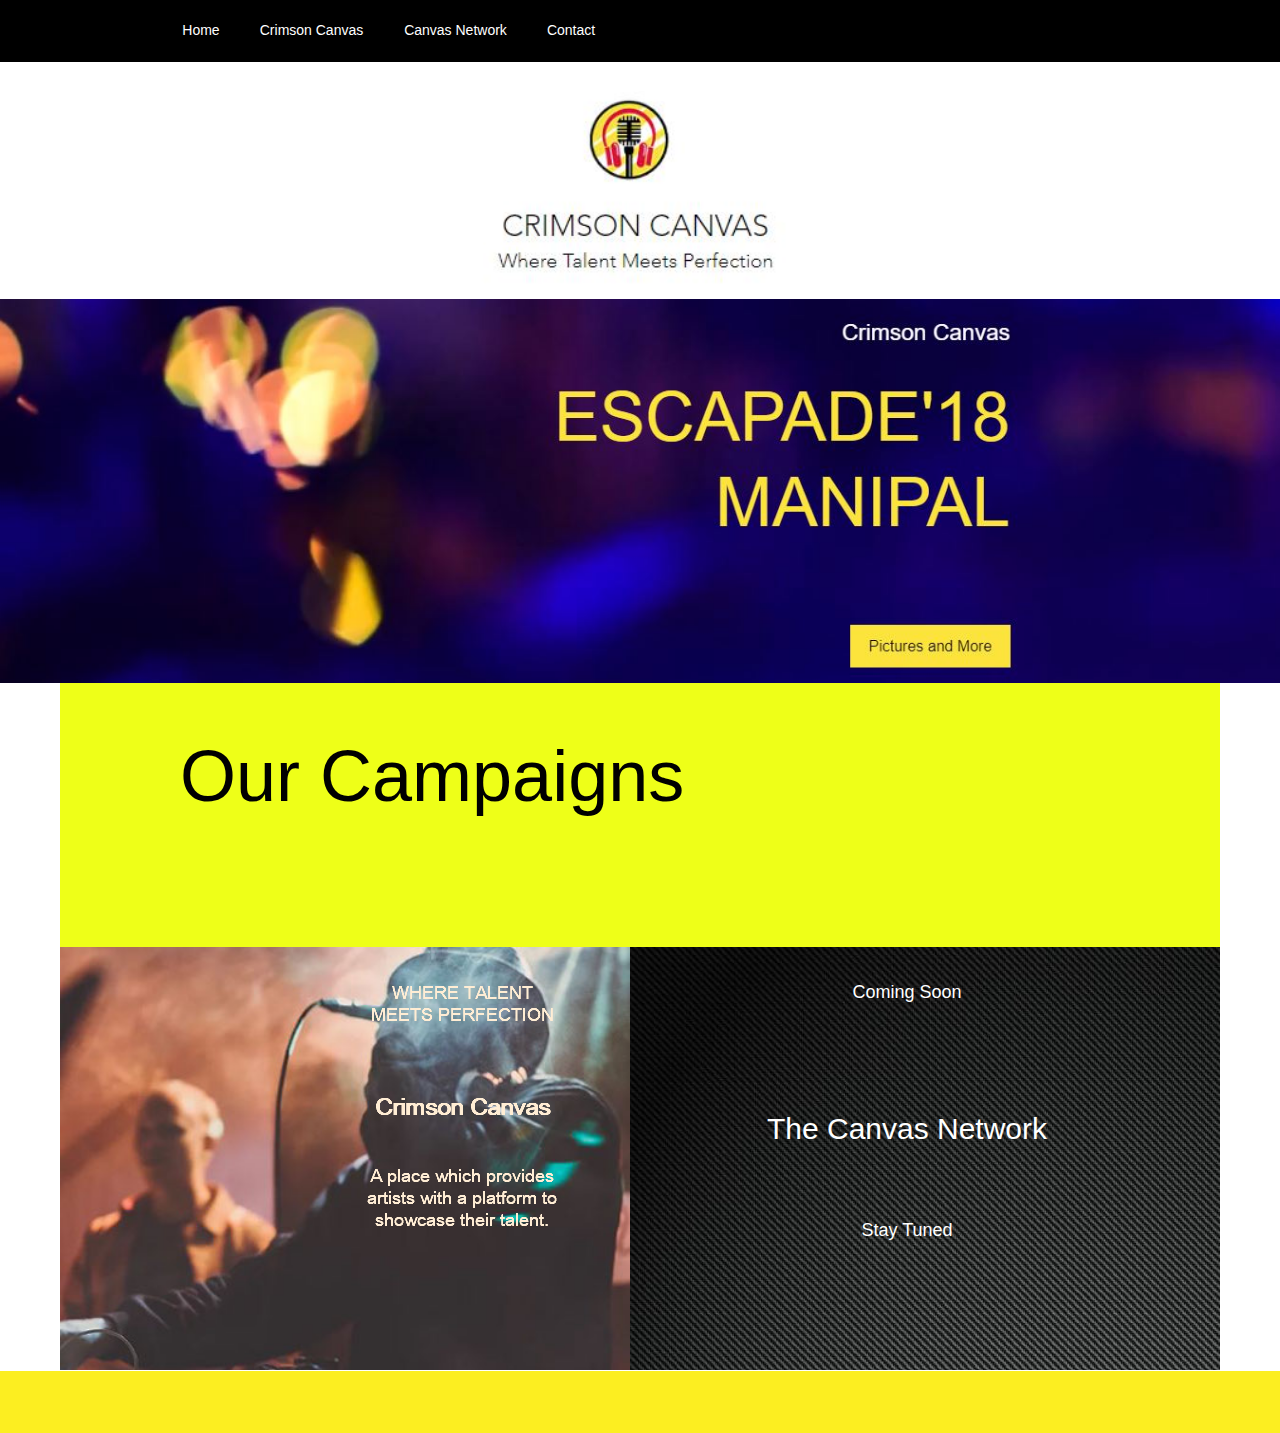
<file: index.html>
<!DOCTYPE html>
<html class="nojs html css_verticalspacer" lang="en-US">
 <head>

  <meta http-equiv="Content-type" content="text/html;charset=UTF-8"/>
  <meta name="generator" content="2018.1.0.386"/>
  <meta name="viewport" content="width=device-width, initial-scale=1.0"/>
  
  <script type="text/javascript">
   // Update the 'nojs'/'js' class on the html node
document.documentElement.className = document.documentElement.className.replace(/\bnojs\b/g, 'js');

// Check that all required assets are uploaded and up-to-date
if(typeof Muse == "undefined") window.Muse = {}; window.Muse.assets = {"required":["museutils.js", "museconfig.js", "jquery.musemenu.js", "jquery.watch.js", "jquery.musepolyfill.bgsize.js", "require.js", "jquery.museresponsive.js", "index.css"], "outOfDate":[]};
</script>
  
  <title>Home </title>
  <!-- CSS -->
  <link rel="stylesheet" type="text/css" href="css/site_global.css?crc=444006867"/>
  <link rel="stylesheet" type="text/css" href="css/master_a-master.css?crc=3854055853"/>
  <link rel="stylesheet" type="text/css" href="css/index.css?crc=3867845543" id="pagesheet"/>
  <!-- IE-only CSS -->
  <!--[if lt IE 9]>
  <link rel="stylesheet" type="text/css" href="css/nomq_preview_master_a-master.css?crc=3824530138"/>
  <link rel="stylesheet" type="text/css" href="css/nomq_index.css?crc=3946891645" id="nomq_pagesheet"/>
  <![endif]-->
  <!-- JS includes -->
  <!--[if lt IE 9]>
  <script src="scripts/html5shiv.js?crc=4241844378" type="text/javascript"></script>
  <![endif]-->
   </head>
 <body>

  <div class="breakpoint active" id="bp_infinity" data-min-width="961"><!-- responsive breakpoint node -->
   <div class="clearfix" id="page"><!-- group -->
    <div class="clearfix grpelem" id="pu3734"><!-- column -->
     <div class="browser_width colelem" id="u3734-bw">
      <div id="u3734"><!-- group -->
       <div class="clearfix" id="u3734_align_to_page">
        <nav class="MenuBar clearfix grpelem" id="menuu3738"><!-- horizontal box -->
         <div class="MenuItemContainer clearfix grpelem" id="u3739"><!-- vertical box -->
          <div class="MenuItem MenuItemWithSubMenu clearfix colelem" id="u3740"><!-- horizontal box -->
           <div class="MenuItemLabel NoWrap clearfix grpelem" id="u3742-4"><!-- content -->
            <p class="shared_content" data-content-guid="u3742-4_0_content">Home</p>
           </div>
          </div>
         </div>
         <div class="MenuItemContainer clearfix grpelem" id="u3746"><!-- vertical box -->
          <a class="nonblock nontext MenuItem MenuItemWithSubMenu clearfix colelem" id="u3749" href="crimson-canvas.html"><!-- horizontal box --><div class="MenuItemLabel NoWrap clearfix grpelem" id="u3752-4"><!-- content --><p class="shared_content" data-content-guid="u3752-4_0_content">Crimson Canvas</p></div></a>
         </div>
         <div class="MenuItemContainer clearfix grpelem" id="u3783"><!-- vertical box -->
          <a class="nonblock nontext MenuItem MenuItemWithSubMenu clearfix colelem" id="u3784" href="canvas-network.html"><!-- horizontal box --><div class="MenuItemLabel NoWrap clearfix grpelem" id="u3787-4"><!-- content --><p class="shared_content" data-content-guid="u3787-4_0_content">Canvas Network</p></div></a>
         </div>
         <div class="MenuItemContainer clearfix grpelem" id="u3804"><!-- vertical box -->
          <a class="nonblock nontext MenuItem MenuItemWithSubMenu clearfix colelem" id="u3805" href="contact.html"><!-- horizontal box --><div class="MenuItemLabel NoWrap clearfix grpelem" id="u3806-4"><!-- content --><p class="shared_content" data-content-guid="u3806-4_0_content">Contact</p></div></a>
         </div>
        </nav>
       </div>
      </div>
     </div>
     <div class="museBGSize colelem shared_content" id="u3204" data-content-guid="u3204_content"><!-- simple frame --></div>
     <div class="browser_width colelem shared_content" id="u3206-bw" data-content-guid="u3206-bw_content">
      <div class="museBGSize" id="u3206"><!-- simple frame --></div>
     </div>
     <div class="clearfix colelem" id="u3211"><!-- group -->
      <div class="clearfix grpelem shared_content" id="u3212-6" data-content-guid="u3212-6_content"><!-- content -->
       <h1>&nbsp;</h1>
       <h1 id="u3212-3">Our Campaigns</h1>
       <p id="u3212-4">&nbsp;</p>
      </div>
     </div>
     <div class="clearfix colelem" id="pu3208"><!-- group -->
      <div class="museBGSize clearfix grpelem" id="u3208"><!-- group -->
       <img class="grpelem temp_no_img_src" id="u3207-13" alt="WHERE TALENT MEETS PERFECTION Crimson Canvas A place which provides artists with a platform to showcase their talent." width="200" height="312" data-orig-src="images/u3207-13.png?crc=4122962789" src="images/blank.gif?crc=4208392903"/><!-- rasterized frame -->
      </div>
      <div class="clearfix grpelem shared_content" id="u3209" data-content-guid="u3209_content"><!-- group -->
       <div class="clearfix grpelem" id="u3210-13"><!-- content -->
        <p id="u3210-2">Coming Soon</p>
        <p id="u3210-3">&nbsp;</p>
        <p id="u3210-4">&nbsp;</p>
        <h1 id="u3210-5">&nbsp;</h1>
        <h1 id="u3210-7">The Canvas Network</h1>
        <p id="u3210-8">&nbsp;</p>
        <p id="u3210-9">&nbsp;</p>
        <p id="u3210-11">Stay Tuned</p>
       </div>
      </div>
     </div>
    </div>
    <div class="verticalspacer" data-offset-top="1370" data-content-above-spacer="1370" data-content-below-spacer="61"></div>
    <div class="browser_width grpelem shared_content" id="u3203-bw" data-content-guid="u3203-bw_content">
     <div id="u3203"><!-- simple frame --></div>
    </div>
   </div>
  </div>
  <div class="breakpoint" id="bp_960" data-max-width="960"><!-- responsive breakpoint node -->
   <div class="clearfix borderbox temp_no_id" data-orig-id="page"><!-- group -->
    <div class="clearfix grpelem temp_no_id" data-orig-id="pu3734"><!-- column -->
     <div class="browser_width colelem temp_no_id" data-orig-id="u3734-bw">
      <div class="temp_no_id" data-orig-id="u3734"><!-- group -->
       <div class="clearfix temp_no_id" data-orig-id="u3734_align_to_page">
        <nav class="MenuBar clearfix grpelem temp_no_id" data-sizePolicy="fixed" data-pintopage="page_fluidx" data-orig-id="menuu3738"><!-- horizontal box -->
         <div class="MenuItemContainer clearfix grpelem temp_no_id" data-orig-id="u3739"><!-- vertical box -->
          <div class="MenuItem MenuItemWithSubMenu clearfix colelem temp_no_id" data-orig-id="u3740"><!-- horizontal box -->
           <div class="MenuItemLabel NoWrap clearfix grpelem temp_no_id" data-sizePolicy="fixed" data-pintopage="page_fixedLeft" data-orig-id="u3742-4"><!-- content -->
            <span class="placeholder" data-placeholder-for="u3742-4_0_content"><!-- placeholder node --></span>
           </div>
          </div>
         </div>
         <div class="MenuItemContainer clearfix grpelem temp_no_id" data-orig-id="u3746"><!-- vertical box -->
          <a class="nonblock nontext MenuItem MenuItemWithSubMenu clearfix colelem temp_no_id" href="crimson-canvas.html" data-orig-id="u3749"><!-- horizontal box --><div class="MenuItemLabel NoWrap clearfix grpelem temp_no_id" data-sizePolicy="fixed" data-pintopage="page_fixedLeft" data-orig-id="u3752-4"><!-- content --><span class="placeholder" data-placeholder-for="u3752-4_0_content"><!-- placeholder node --></span></div></a>
         </div>
         <div class="MenuItemContainer clearfix grpelem temp_no_id" data-orig-id="u3783"><!-- vertical box -->
          <a class="nonblock nontext MenuItem MenuItemWithSubMenu clearfix colelem temp_no_id" href="canvas-network.html" data-orig-id="u3784"><!-- horizontal box --><div class="MenuItemLabel NoWrap clearfix grpelem temp_no_id" data-sizePolicy="fixed" data-pintopage="page_fixedLeft" data-orig-id="u3787-4"><!-- content --><span class="placeholder" data-placeholder-for="u3787-4_0_content"><!-- placeholder node --></span></div></a>
         </div>
         <div class="MenuItemContainer clearfix grpelem temp_no_id" data-orig-id="u3804"><!-- vertical box -->
          <a class="nonblock nontext MenuItem MenuItemWithSubMenu clearfix colelem temp_no_id" href="contact.html" data-orig-id="u3805"><!-- horizontal box --><div class="MenuItemLabel NoWrap clearfix grpelem temp_no_id" data-sizePolicy="fixed" data-pintopage="page_fixedLeft" data-orig-id="u3806-4"><!-- content --><span class="placeholder" data-placeholder-for="u3806-4_0_content"><!-- placeholder node --></span></div></a>
         </div>
        </nav>
       </div>
      </div>
     </div>
     <div class="browser_width colelem" id="u3204-bw">
      <span class="museBGSize placeholder" data-placeholder-for="u3204_content"><!-- placeholder node --></span>
     </div>
     <div class="clearfix colelem" id="pu3211"><!-- group -->
      <div class="browser_width grpelem" id="u3211-bw">
       <div class="temp_no_id" data-orig-id="u3211"><!-- group -->
        <div class="clearfix" id="u3211_align_to_page">
         <span class="clearfix grpelem placeholder" data-placeholder-for="u3212-6_content"><!-- placeholder node --></span>
        </div>
       </div>
      </div>
      <span class="browser_width grpelem placeholder" data-placeholder-for="u3206-bw_content"><!-- placeholder node --></span>
     </div>
     <div class="clearfix colelem temp_no_id" data-orig-id="pu3208"><!-- group -->
      <div class="museBGSize clearfix grpelem temp_no_id" data-orig-id="u3208"><!-- group -->
       <img class="grpelem temp_no_id temp_no_img_src" alt="WHERE TALENT MEETS PERFECTION Crimson Canvas A place which provides artists with a platform to showcase their talent." data-orig-src="images/u3207-132.png?crc=4122962789" data-image-width="200" data-orig-id="u3207-13" src="images/blank.gif?crc=4208392903"/><!-- rasterized frame -->
      </div>
      <span class="clearfix grpelem placeholder" data-placeholder-for="u3209_content"><!-- placeholder node --></span>
     </div>
    </div>
    <div class="verticalspacer" data-offset-top="1355" data-content-above-spacer="1355" data-content-below-spacer="61" data-sizePolicy="fixed" data-pintopage="page_fixedLeft"></div>
    <span class="browser_width grpelem placeholder" data-placeholder-for="u3203-bw_content"><!-- placeholder node --></span>
   </div>
  </div>
  <!-- Other scripts -->
  <script type="text/javascript">
   // Decide whether to suppress missing file error or not based on preference setting
var suppressMissingFileError = false
</script>
  <script type="text/javascript">
   window.Muse.assets.check=function(c){if(!window.Muse.assets.checked){window.Muse.assets.checked=!0;var b={},d=function(a,b){if(window.getComputedStyle){var c=window.getComputedStyle(a,null);return c&&c.getPropertyValue(b)||c&&c[b]||""}if(document.documentElement.currentStyle)return(c=a.currentStyle)&&c[b]||a.style&&a.style[b]||"";return""},a=function(a){if(a.match(/^rgb/))return a=a.replace(/\s+/g,"").match(/([\d\,]+)/gi)[0].split(","),(parseInt(a[0])<<16)+(parseInt(a[1])<<8)+parseInt(a[2]);if(a.match(/^\#/))return parseInt(a.substr(1),
16);return 0},f=function(f){for(var g=document.getElementsByTagName("link"),j=0;j<g.length;j++)if("text/css"==g[j].type){var l=(g[j].href||"").match(/\/?css\/([\w\-]+\.css)\?crc=(\d+)/);if(!l||!l[1]||!l[2])break;b[l[1]]=l[2]}g=document.createElement("div");g.className="version";g.style.cssText="display:none; width:1px; height:1px;";document.getElementsByTagName("body")[0].appendChild(g);for(j=0;j<Muse.assets.required.length;){var l=Muse.assets.required[j],k=l.match(/([\w\-\.]+)\.(\w+)$/),i=k&&k[1]?
k[1]:null,k=k&&k[2]?k[2]:null;switch(k.toLowerCase()){case "css":i=i.replace(/\W/gi,"_").replace(/^([^a-z])/gi,"_$1");g.className+=" "+i;i=a(d(g,"color"));k=a(d(g,"backgroundColor"));i!=0||k!=0?(Muse.assets.required.splice(j,1),"undefined"!=typeof b[l]&&(i!=b[l]>>>24||k!=(b[l]&16777215))&&Muse.assets.outOfDate.push(l)):j++;g.className="version";break;case "js":j++;break;default:throw Error("Unsupported file type: "+k);}}c?c().jquery!="1.8.3"&&Muse.assets.outOfDate.push("jquery-1.8.3.min.js"):Muse.assets.required.push("jquery-1.8.3.min.js");
g.parentNode.removeChild(g);if(Muse.assets.outOfDate.length||Muse.assets.required.length)g="Some files on the server may be missing or incorrect. Clear browser cache and try again. If the problem persists please contact website author.",f&&Muse.assets.outOfDate.length&&(g+="\nOut of date: "+Muse.assets.outOfDate.join(",")),f&&Muse.assets.required.length&&(g+="\nMissing: "+Muse.assets.required.join(",")),suppressMissingFileError?(g+="\nUse SuppressMissingFileError key in AppPrefs.xml to show missing file error pop up.",console.log(g)):alert(g)};location&&location.search&&location.search.match&&location.search.match(/muse_debug/gi)?
setTimeout(function(){f(!0)},5E3):f()}};
var muse_init=function(){require.config({baseUrl:""});require(["jquery","museutils","whatinput","jquery.musemenu","jquery.watch","jquery.musepolyfill.bgsize","jquery.museresponsive"],function(c){var $ = c;$(document).ready(function(){try{
window.Muse.assets.check($);/* body */
Muse.Utils.transformMarkupToFixBrowserProblemsPreInit();/* body */
Muse.Utils.prepHyperlinks(true);/* body */
Muse.Utils.resizeHeight('.browser_width');/* resize height */
Muse.Utils.requestAnimationFrame(function() { $('body').addClass('initialized'); });/* mark body as initialized */
Muse.Utils.makeButtonsVisibleAfterSettingMinWidth();/* body */
Muse.Utils.initWidget('.MenuBar', ['#bp_infinity', '#bp_960'], function(elem) { return $(elem).museMenu(); });/* unifiedNavBar */
Muse.Utils.fullPage('#page');/* 100% height page */
$( '.breakpoint' ).registerBreakpoint();/* Register breakpoints */
Muse.Utils.transformMarkupToFixBrowserProblems();/* body */
}catch(b){if(b&&"function"==typeof b.notify?b.notify():Muse.Assert.fail("Error calling selector function: "+b),false)throw b;}})})};

</script>
  <!-- RequireJS script -->
  <script src="scripts/require.js?crc=7928878" type="text/javascript" async data-main="scripts/museconfig.js?crc=310584261" onload="if (requirejs) requirejs.onError = function(requireType, requireModule) { if (requireType && requireType.toString && requireType.toString().indexOf && 0 <= requireType.toString().indexOf('#scripterror')) window.Muse.assets.check(); }" onerror="window.Muse.assets.check();"></script>
   </body>
</html>
</file>
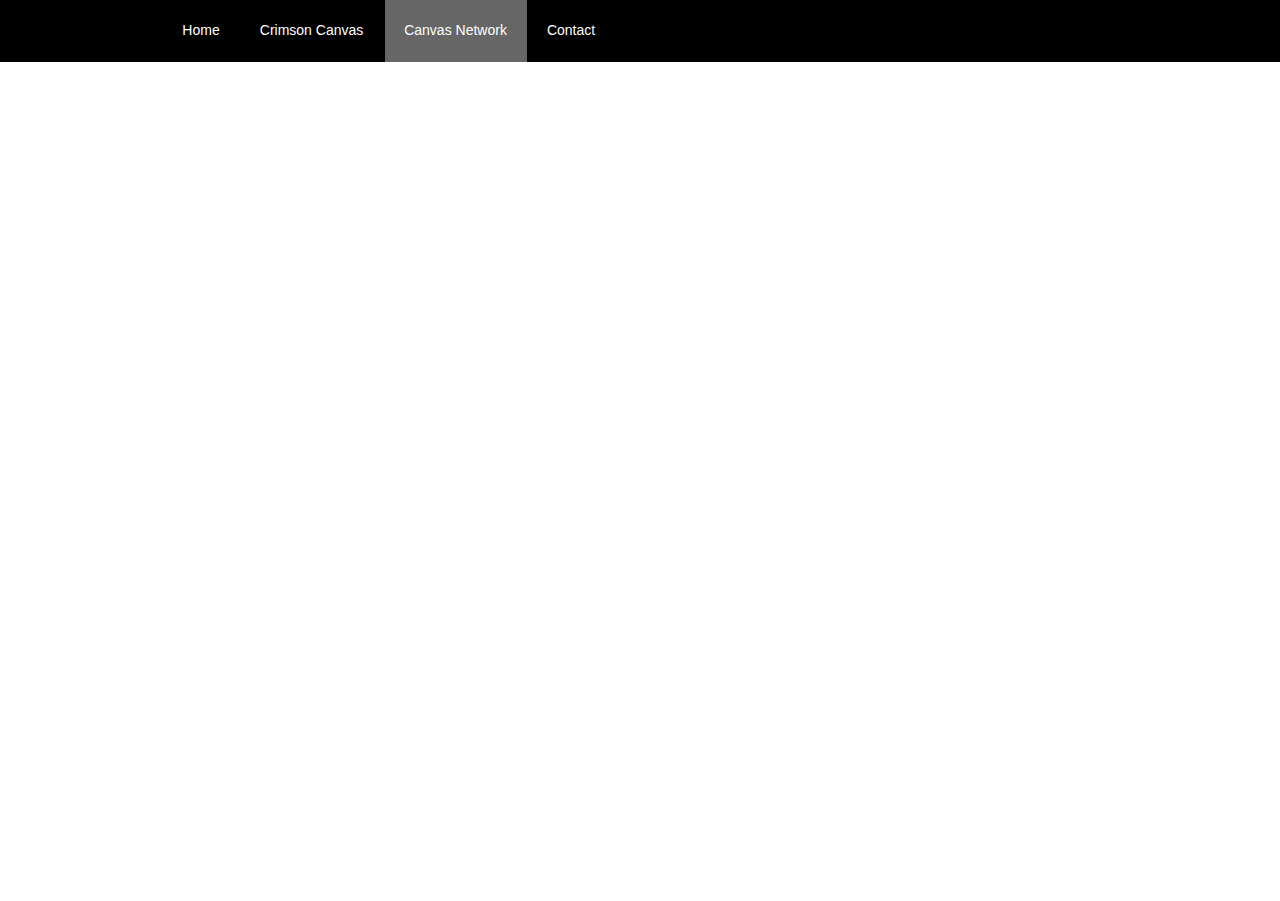
<file: canvas-network.html>
<!DOCTYPE html>
<html class="nojs html css_verticalspacer" lang="en-US">
 <head>

  <meta http-equiv="Content-type" content="text/html;charset=UTF-8"/>
  <meta name="generator" content="2018.1.0.386"/>
  <meta name="viewport" content="width=device-width, initial-scale=1.0"/>
  
  <script type="text/javascript">
   // Update the 'nojs'/'js' class on the html node
document.documentElement.className = document.documentElement.className.replace(/\bnojs\b/g, 'js');

// Check that all required assets are uploaded and up-to-date
if(typeof Muse == "undefined") window.Muse = {}; window.Muse.assets = {"required":["museutils.js", "museconfig.js", "jquery.musemenu.js", "jquery.watch.js", "require.js", "canvas-network.css"], "outOfDate":[]};
</script>
  
  <title>Canvas Network </title>
  <!-- CSS -->
  <link rel="stylesheet" type="text/css" href="css/site_global.css?crc=444006867"/>
  <link rel="stylesheet" type="text/css" href="css/master_a-master.css?crc=3854055853"/>
  <link rel="stylesheet" type="text/css" href="css/canvas-network.css?crc=4056433504" id="pagesheet"/>
  <!-- JS includes -->
  <!--[if lt IE 9]>
  <script src="scripts/html5shiv.js?crc=4241844378" type="text/javascript"></script>
  <![endif]-->
   </head>
 <body>

  <div class="clearfix borderbox" id="page"><!-- column -->
   <div class="browser_width colelem" id="u3734-bw">
    <div id="u3734"><!-- group -->
     <div class="clearfix" id="u3734_align_to_page">
      <nav class="MenuBar clearfix grpelem" id="menuu3738" data-sizePolicy="fixed" data-pintopage="page_fluidx"><!-- horizontal box -->
       <div class="MenuItemContainer clearfix grpelem" id="u3739"><!-- vertical box -->
        <div class="MenuItem MenuItemWithSubMenu clearfix colelem" id="u3740"><!-- horizontal box -->
         <div class="MenuItemLabel NoWrap clearfix grpelem" id="u3742-4" data-sizePolicy="fixed" data-pintopage="page_fixedLeft"><!-- content -->
          <p>Home</p>
         </div>
        </div>
       </div>
       <div class="MenuItemContainer clearfix grpelem" id="u3746"><!-- vertical box -->
        <a class="nonblock nontext MenuItem MenuItemWithSubMenu clearfix colelem" id="u3749" href="crimson-canvas.html"><!-- horizontal box --><div class="MenuItemLabel NoWrap clearfix grpelem" id="u3752-4" data-sizePolicy="fixed" data-pintopage="page_fixedLeft"><!-- content --><p>Crimson Canvas</p></div></a>
       </div>
       <div class="MenuItemContainer clearfix grpelem" id="u3783"><!-- vertical box -->
        <a class="nonblock nontext MenuItem MenuItemWithSubMenu MuseMenuActive clearfix colelem" id="u3784" href="canvas-network.html"><!-- horizontal box --><div class="MenuItemLabel NoWrap clearfix grpelem" id="u3787-4" data-sizePolicy="fixed" data-pintopage="page_fixedLeft"><!-- content --><p>Canvas Network</p></div></a>
       </div>
       <div class="MenuItemContainer clearfix grpelem" id="u3804"><!-- vertical box -->
        <a class="nonblock nontext MenuItem MenuItemWithSubMenu clearfix colelem" id="u3805" href="contact.html"><!-- horizontal box --><div class="MenuItemLabel NoWrap clearfix grpelem" id="u3806-4" data-sizePolicy="fixed" data-pintopage="page_fixedLeft"><!-- content --><p>Contact</p></div></a>
       </div>
      </nav>
     </div>
    </div>
   </div>
   <div class="verticalspacer" data-offset-top="0" data-content-above-spacer="62" data-content-below-spacer="437" data-sizePolicy="fixed" data-pintopage="page_fixedLeft"></div>
  </div>
  <!-- Other scripts -->
  <script type="text/javascript">
   // Decide whether to suppress missing file error or not based on preference setting
var suppressMissingFileError = false
</script>
  <script type="text/javascript">
   window.Muse.assets.check=function(c){if(!window.Muse.assets.checked){window.Muse.assets.checked=!0;var b={},d=function(a,b){if(window.getComputedStyle){var c=window.getComputedStyle(a,null);return c&&c.getPropertyValue(b)||c&&c[b]||""}if(document.documentElement.currentStyle)return(c=a.currentStyle)&&c[b]||a.style&&a.style[b]||"";return""},a=function(a){if(a.match(/^rgb/))return a=a.replace(/\s+/g,"").match(/([\d\,]+)/gi)[0].split(","),(parseInt(a[0])<<16)+(parseInt(a[1])<<8)+parseInt(a[2]);if(a.match(/^\#/))return parseInt(a.substr(1),
16);return 0},f=function(f){for(var g=document.getElementsByTagName("link"),j=0;j<g.length;j++)if("text/css"==g[j].type){var l=(g[j].href||"").match(/\/?css\/([\w\-]+\.css)\?crc=(\d+)/);if(!l||!l[1]||!l[2])break;b[l[1]]=l[2]}g=document.createElement("div");g.className="version";g.style.cssText="display:none; width:1px; height:1px;";document.getElementsByTagName("body")[0].appendChild(g);for(j=0;j<Muse.assets.required.length;){var l=Muse.assets.required[j],k=l.match(/([\w\-\.]+)\.(\w+)$/),i=k&&k[1]?
k[1]:null,k=k&&k[2]?k[2]:null;switch(k.toLowerCase()){case "css":i=i.replace(/\W/gi,"_").replace(/^([^a-z])/gi,"_$1");g.className+=" "+i;i=a(d(g,"color"));k=a(d(g,"backgroundColor"));i!=0||k!=0?(Muse.assets.required.splice(j,1),"undefined"!=typeof b[l]&&(i!=b[l]>>>24||k!=(b[l]&16777215))&&Muse.assets.outOfDate.push(l)):j++;g.className="version";break;case "js":j++;break;default:throw Error("Unsupported file type: "+k);}}c?c().jquery!="1.8.3"&&Muse.assets.outOfDate.push("jquery-1.8.3.min.js"):Muse.assets.required.push("jquery-1.8.3.min.js");
g.parentNode.removeChild(g);if(Muse.assets.outOfDate.length||Muse.assets.required.length)g="Some files on the server may be missing or incorrect. Clear browser cache and try again. If the problem persists please contact website author.",f&&Muse.assets.outOfDate.length&&(g+="\nOut of date: "+Muse.assets.outOfDate.join(",")),f&&Muse.assets.required.length&&(g+="\nMissing: "+Muse.assets.required.join(",")),suppressMissingFileError?(g+="\nUse SuppressMissingFileError key in AppPrefs.xml to show missing file error pop up.",console.log(g)):alert(g)};location&&location.search&&location.search.match&&location.search.match(/muse_debug/gi)?
setTimeout(function(){f(!0)},5E3):f()}};
var muse_init=function(){require.config({baseUrl:""});require(["jquery","museutils","whatinput","jquery.musemenu","jquery.watch"],function(c){var $ = c;$(document).ready(function(){try{
window.Muse.assets.check($);/* body */
Muse.Utils.transformMarkupToFixBrowserProblemsPreInit();/* body */
Muse.Utils.prepHyperlinks(true);/* body */
Muse.Utils.resizeHeight('.browser_width');/* resize height */
Muse.Utils.requestAnimationFrame(function() { $('body').addClass('initialized'); });/* mark body as initialized */
Muse.Utils.makeButtonsVisibleAfterSettingMinWidth();/* body */
Muse.Utils.initWidget('.MenuBar', ['#bp_infinity'], function(elem) { return $(elem).museMenu(); });/* unifiedNavBar */
Muse.Utils.fullPage('#page');/* 100% height page */
Muse.Utils.showWidgetsWhenReady();/* body */
Muse.Utils.transformMarkupToFixBrowserProblems();/* body */
}catch(b){if(b&&"function"==typeof b.notify?b.notify():Muse.Assert.fail("Error calling selector function: "+b),false)throw b;}})})};

</script>
  <!-- RequireJS script -->
  <script src="scripts/require.js?crc=7928878" type="text/javascript" async data-main="scripts/museconfig.js?crc=310584261" onload="if (requirejs) requirejs.onError = function(requireType, requireModule) { if (requireType && requireType.toString && requireType.toString().indexOf && 0 <= requireType.toString().indexOf('#scripterror')) window.Muse.assets.check(); }" onerror="window.Muse.assets.check();"></script>
   </body>
</html>
</file>
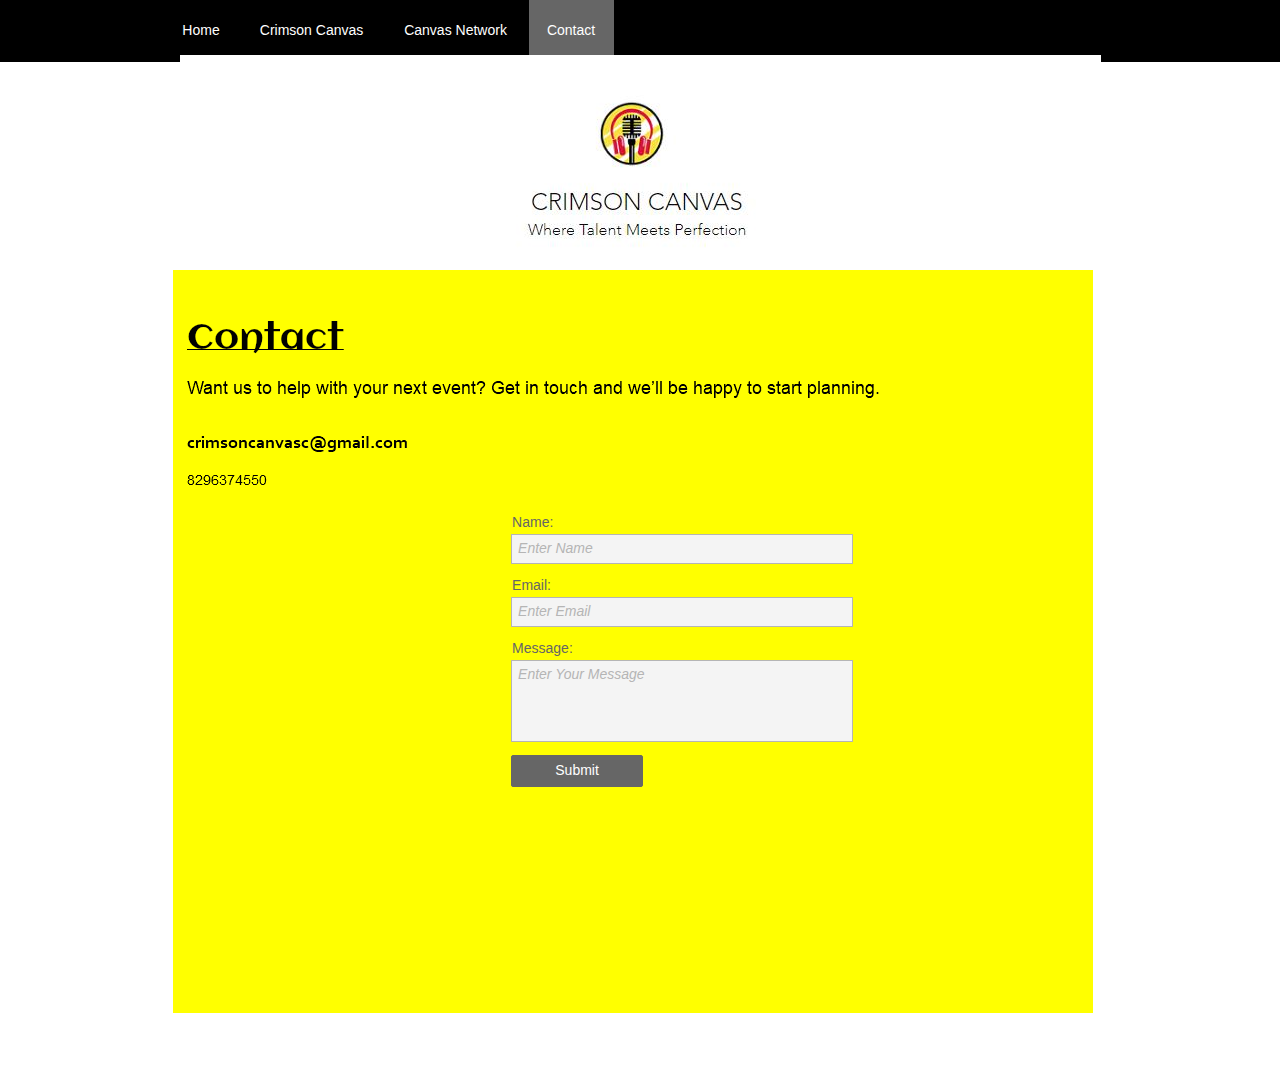
<file: contact.html>
<!DOCTYPE html>
<html class="nojs html css_verticalspacer" lang="en-US">
 <head>

  <meta http-equiv="Content-type" content="text/html;charset=UTF-8"/>
  <meta name="generator" content="2018.1.0.386"/>
  <meta name="viewport" content="width=device-width, initial-scale=1.0"/>
  
  <script type="text/javascript">
   // Update the 'nojs'/'js' class on the html node
document.documentElement.className = document.documentElement.className.replace(/\bnojs\b/g, 'js');

// Check that all required assets are uploaded and up-to-date
if(typeof Muse == "undefined") window.Muse = {}; window.Muse.assets = {"required":["museutils.js", "museconfig.js", "jquery.musemenu.js", "jquery.watch.js", "webpro.js", "require.js", "contact.css"], "outOfDate":[]};
</script>
  
  <title>Contact</title>
  <!-- CSS -->
  <link rel="stylesheet" type="text/css" href="css/site_global.css?crc=444006867"/>
  <link rel="stylesheet" type="text/css" href="css/master_a-master.css?crc=3854055853"/>
  <link rel="stylesheet" type="text/css" href="css/contact.css?crc=3946510713" id="pagesheet"/>
  <!-- JS includes -->
  <!--[if lt IE 9]>
  <script src="scripts/html5shiv.js?crc=4241844378" type="text/javascript"></script>
  <![endif]-->
   </head>
 <body>

  <div class="clearfix borderbox" id="page"><!-- group -->
   <div class="browser_width grpelem" id="u3734-bw">
    <div id="u3734"><!-- group -->
     <div class="clearfix" id="u3734_align_to_page">
      <nav class="MenuBar clearfix grpelem" id="menuu3738" data-sizePolicy="fixed" data-pintopage="page_fluidx"><!-- horizontal box -->
       <div class="MenuItemContainer clearfix grpelem" id="u3739"><!-- vertical box -->
        <div class="MenuItem MenuItemWithSubMenu clearfix colelem" id="u3740"><!-- horizontal box -->
         <div class="MenuItemLabel NoWrap clearfix grpelem" id="u3742-4" data-sizePolicy="fixed" data-pintopage="page_fixedLeft"><!-- content -->
          <p>Home</p>
         </div>
        </div>
       </div>
       <div class="MenuItemContainer clearfix grpelem" id="u3746"><!-- vertical box -->
        <a class="nonblock nontext MenuItem MenuItemWithSubMenu clearfix colelem" id="u3749" href="crimson-canvas.html"><!-- horizontal box --><div class="MenuItemLabel NoWrap clearfix grpelem" id="u3752-4" data-sizePolicy="fixed" data-pintopage="page_fixedLeft"><!-- content --><p>Crimson Canvas</p></div></a>
       </div>
       <div class="MenuItemContainer clearfix grpelem" id="u3783"><!-- vertical box -->
        <a class="nonblock nontext MenuItem MenuItemWithSubMenu clearfix colelem" id="u3784" href="canvas-network.html"><!-- horizontal box --><div class="MenuItemLabel NoWrap clearfix grpelem" id="u3787-4" data-sizePolicy="fixed" data-pintopage="page_fixedLeft"><!-- content --><p>Canvas Network</p></div></a>
       </div>
       <div class="MenuItemContainer clearfix grpelem" id="u3804"><!-- vertical box -->
        <a class="nonblock nontext MenuItem MenuItemWithSubMenu MuseMenuActive clearfix colelem" id="u3805" href="contact.html"><!-- horizontal box --><div class="MenuItemLabel NoWrap clearfix grpelem" id="u3806-4" data-sizePolicy="fixed" data-pintopage="page_fixedLeft"><!-- content --><p>Contact</p></div></a>
       </div>
      </nav>
     </div>
    </div>
   </div>
   <div class="browser_width grpelem" id="u2194-bw">
    <div id="u2194"><!-- simple frame --></div>
   </div>
   <div class="clearfix grpelem" id="u2203"><!-- group -->
    <img class="grpelem" id="u2206-15" alt="Contact Want us to help with your next event? Get in touch and we’ll be happy to start planning. crimsoncanvasc@gmail.com 8296374550 " src="images/u2206-15.png?crc=492515076" data-image-width="907"/><!-- rasterized frame -->
    <form class="form-grp clearfix grpelem" id="widgetu2210" method="post" enctype="multipart/form-data" action="scripts/form-u2210.php" data-sizePolicy="fluidWidth" data-pintopage="page_fluidx"><!-- none box -->
     <div class="position_content" id="widgetu2210_position_content">
      <div class="fld-grp clearfix colelem" id="widgetu2218" data-required="true" data-sizePolicy="fluidWidth" data-pintopage="page_fluidx"><!-- none box -->
       <label class="fld-label actAsDiv clearfix colelem" id="u2219-4" for="widgetu2218_input"><!-- content --><span class="actAsPara">Name:</span></label>
       <span class="fld-input NoWrap actAsDiv clearfix colelem" id="u2220-4"><!-- content --><div id="u2220-3"><input class="wrapped-input" type="text" spellcheck="false" id="widgetu2218_input" name="custom_U2218" tabindex="1"/><label class="wrapped-input fld-prompt" id="widgetu2218_prompt" for="widgetu2218_input"><span class="actAsPara">Enter Name</span></label></div></span>
      </div>
      <div class="fld-grp clearfix colelem" id="widgetu2222" data-required="true" data-type="email" data-sizePolicy="fluidWidth" data-pintopage="page_fluidx"><!-- none box -->
       <label class="fld-label actAsDiv clearfix colelem" id="u2224-4" for="widgetu2222_input"><!-- content --><span class="actAsPara">Email:</span></label>
       <span class="fld-input NoWrap actAsDiv clearfix colelem" id="u2225-4"><!-- content --><div id="u2225-3"><input class="wrapped-input" type="email" spellcheck="false" id="widgetu2222_input" name="Email" tabindex="2"/><label class="wrapped-input fld-prompt" id="widgetu2222_prompt" for="widgetu2222_input"><span class="actAsPara">Enter Email</span></label></div></span>
      </div>
      <div class="fld-grp clearfix colelem" id="widgetu2212" data-required="false" data-sizePolicy="fluidWidth" data-pintopage="page_fluidx"><!-- none box -->
       <label class="fld-label actAsDiv clearfix colelem" id="u2215-4" for="widgetu2212_input"><!-- content --><span class="actAsPara">Message:</span></label>
       <span class="fld-textarea actAsDiv clearfix colelem" id="u2213-4"><!-- content --><div id="u2213-3"><textarea class="wrapped-input" id="widgetu2212_input" name="custom_U2212" tabindex="3"></textarea><label class="wrapped-input fld-prompt" id="widgetu2212_prompt" for="widgetu2212_input"><span class="actAsPara">Enter Your Message</span></label></div></span>
      </div>
      <div class="clearfix colelem" id="pu2226-4"><!-- group -->
       <div class="clearfix grpelem" id="u2226-4"><!-- content -->
        <p>Submitting Form...</p>
       </div>
       <div class="clearfix grpelem" id="u2216-4"><!-- content -->
        <p>The server encountered an error.</p>
       </div>
       <div class="clearfix grpelem" id="u2211-4"><!-- content -->
        <p>Form received.</p>
       </div>
       <button class="submit-btn NoWrap rounded-corners clearfix grpelem" id="u2217-4" type="submit" value="Submit" tabindex="4"><!-- content -->
        <div style="margin-top:-12px;height:12px;">
         <p>Submit</p>
        </div>
       </button>
      </div>
     </div>
    </form>
   </div>
   <div class="verticalspacer" data-offset-top="1013" data-content-above-spacer="1013" data-content-below-spacer="62" data-sizePolicy="fixed" data-pintopage="page_fixedLeft"></div>
  </div>
  <!-- Other scripts -->
  <script type="text/javascript">
   // Decide whether to suppress missing file error or not based on preference setting
var suppressMissingFileError = false
</script>
  <script type="text/javascript">
   window.Muse.assets.check=function(c){if(!window.Muse.assets.checked){window.Muse.assets.checked=!0;var b={},d=function(a,b){if(window.getComputedStyle){var c=window.getComputedStyle(a,null);return c&&c.getPropertyValue(b)||c&&c[b]||""}if(document.documentElement.currentStyle)return(c=a.currentStyle)&&c[b]||a.style&&a.style[b]||"";return""},a=function(a){if(a.match(/^rgb/))return a=a.replace(/\s+/g,"").match(/([\d\,]+)/gi)[0].split(","),(parseInt(a[0])<<16)+(parseInt(a[1])<<8)+parseInt(a[2]);if(a.match(/^\#/))return parseInt(a.substr(1),
16);return 0},f=function(f){for(var g=document.getElementsByTagName("link"),j=0;j<g.length;j++)if("text/css"==g[j].type){var l=(g[j].href||"").match(/\/?css\/([\w\-]+\.css)\?crc=(\d+)/);if(!l||!l[1]||!l[2])break;b[l[1]]=l[2]}g=document.createElement("div");g.className="version";g.style.cssText="display:none; width:1px; height:1px;";document.getElementsByTagName("body")[0].appendChild(g);for(j=0;j<Muse.assets.required.length;){var l=Muse.assets.required[j],k=l.match(/([\w\-\.]+)\.(\w+)$/),i=k&&k[1]?
k[1]:null,k=k&&k[2]?k[2]:null;switch(k.toLowerCase()){case "css":i=i.replace(/\W/gi,"_").replace(/^([^a-z])/gi,"_$1");g.className+=" "+i;i=a(d(g,"color"));k=a(d(g,"backgroundColor"));i!=0||k!=0?(Muse.assets.required.splice(j,1),"undefined"!=typeof b[l]&&(i!=b[l]>>>24||k!=(b[l]&16777215))&&Muse.assets.outOfDate.push(l)):j++;g.className="version";break;case "js":j++;break;default:throw Error("Unsupported file type: "+k);}}c?c().jquery!="1.8.3"&&Muse.assets.outOfDate.push("jquery-1.8.3.min.js"):Muse.assets.required.push("jquery-1.8.3.min.js");
g.parentNode.removeChild(g);if(Muse.assets.outOfDate.length||Muse.assets.required.length)g="Some files on the server may be missing or incorrect. Clear browser cache and try again. If the problem persists please contact website author.",f&&Muse.assets.outOfDate.length&&(g+="\nOut of date: "+Muse.assets.outOfDate.join(",")),f&&Muse.assets.required.length&&(g+="\nMissing: "+Muse.assets.required.join(",")),suppressMissingFileError?(g+="\nUse SuppressMissingFileError key in AppPrefs.xml to show missing file error pop up.",console.log(g)):alert(g)};location&&location.search&&location.search.match&&location.search.match(/muse_debug/gi)?
setTimeout(function(){f(!0)},5E3):f()}};
var muse_init=function(){require.config({baseUrl:""});require(["jquery","museutils","whatinput","jquery.musemenu","jquery.watch","webpro"],function(c){var $ = c;$(document).ready(function(){try{
window.Muse.assets.check($);/* body */
Muse.Utils.transformMarkupToFixBrowserProblemsPreInit();/* body */
Muse.Utils.prepHyperlinks(true);/* body */
Muse.Utils.resizeHeight('.browser_width');/* resize height */
Muse.Utils.requestAnimationFrame(function() { $('body').addClass('initialized'); });/* mark body as initialized */
Muse.Utils.makeButtonsVisibleAfterSettingMinWidth();/* body */
Muse.Utils.initWidget('.MenuBar', ['#bp_infinity'], function(elem) { return $(elem).museMenu(); });/* unifiedNavBar */
Muse.Utils.initWidget('#widgetu2210', ['#bp_infinity'], function(elem) { return new WebPro.Widget.Form(elem, {validationEvent:'submit',errorStateSensitivity:'high',fieldWrapperClass:'fld-grp',formSubmittedClass:'frm-sub-st',formErrorClass:'frm-subm-err-st',formDeliveredClass:'frm-subm-ok-st',notEmptyClass:'non-empty-st',focusClass:'focus-st',invalidClass:'fld-err-st',requiredClass:'fld-err-st',ajaxSubmit:true}); });/* #widgetu2210 */
Muse.Utils.fullPage('#page');/* 100% height page */
Muse.Utils.showWidgetsWhenReady();/* body */
Muse.Utils.transformMarkupToFixBrowserProblems();/* body */
}catch(b){if(b&&"function"==typeof b.notify?b.notify():Muse.Assert.fail("Error calling selector function: "+b),false)throw b;}})})};

</script>
  <!-- RequireJS script -->
  <script src="scripts/require.js?crc=7928878" type="text/javascript" async data-main="scripts/museconfig.js?crc=310584261" onload="if (requirejs) requirejs.onError = function(requireType, requireModule) { if (requireType && requireType.toString && requireType.toString().indexOf && 0 <= requireType.toString().indexOf('#scripterror')) window.Muse.assets.check(); }" onerror="window.Muse.assets.check();"></script>
   </body>
</html>
</file>
<file: css/site_global.css>
html{min-height:100%;min-width:100%;-ms-text-size-adjust:none;}body,div,dl,dt,dd,ul,ol,li,nav,h1,h2,h3,h4,h5,h6,pre,code,form,fieldset,legend,input,button,textarea,p,blockquote,th,td,a{margin:0px;padding:0px;border-width:0px;border-style:solid;border-color:transparent;-webkit-transform-origin:left top;-ms-transform-origin:left top;-o-transform-origin:left top;transform-origin:left top;background-repeat:no-repeat;}button.submit-btn{-moz-box-sizing:content-box;-webkit-box-sizing:content-box;box-sizing:content-box;}.transition{-webkit-transition-property:background-image,background-position,background-color,border-color,border-radius,color,font-size,font-style,font-weight,letter-spacing,line-height,text-align,box-shadow,text-shadow,opacity;transition-property:background-image,background-position,background-color,border-color,border-radius,color,font-size,font-style,font-weight,letter-spacing,line-height,text-align,box-shadow,text-shadow,opacity;}.transition *{-webkit-transition:inherit;transition:inherit;}table{border-collapse:collapse;border-spacing:0px;}fieldset,img{border:0px;border-style:solid;-webkit-transform-origin:left top;-ms-transform-origin:left top;-o-transform-origin:left top;transform-origin:left top;}address,caption,cite,code,dfn,em,strong,th,var,optgroup{font-style:inherit;font-weight:inherit;}del,ins{text-decoration:none;}li{list-style:none;}caption,th{text-align:left;}h1,h2,h3,h4,h5,h6{font-size:100%;font-weight:inherit;}input,button,textarea,select,optgroup,option{font-family:inherit;font-size:inherit;font-style:inherit;font-weight:inherit;}.form-grp input,.form-grp textarea{-webkit-appearance:none;-webkit-border-radius:0;}body{font-family:Arial, Helvetica Neue, Helvetica, sans-serif;text-align:left;font-size:14px;line-height:17px;word-wrap:break-word;text-rendering:optimizeLegibility;-moz-font-feature-settings:'liga';-ms-font-feature-settings:'liga';-webkit-font-feature-settings:'liga';font-feature-settings:'liga';}a:link{color:#0000FF;text-decoration:underline;}a:visited{color:#800080;text-decoration:underline;}a:hover{color:#0000FF;text-decoration:underline;}a:active{color:#EE0000;text-decoration:underline;}a.nontext{color:black;text-decoration:none;font-style:normal;font-weight:normal;}.normal_text{color:#000000;direction:ltr;font-family:Arial, Helvetica Neue, Helvetica, sans-serif;font-size:14px;font-style:normal;font-weight:normal;letter-spacing:0px;line-height:17px;text-align:left;text-decoration:none;text-indent:0px;text-transform:none;vertical-align:0px;padding:0px;}.list0 li:before{position:absolute;right:100%;letter-spacing:0px;text-decoration:none;font-weight:normal;font-style:normal;}.rtl-list li:before{right:auto;left:100%;}.nls-None > li:before,.nls-None .list3 > li:before,.nls-None .list6 > li:before{margin-right:6px;content:'•';}.nls-None .list1 > li:before,.nls-None .list4 > li:before,.nls-None .list7 > li:before{margin-right:6px;content:'○';}.nls-None,.nls-None .list1,.nls-None .list2,.nls-None .list3,.nls-None .list4,.nls-None .list5,.nls-None .list6,.nls-None .list7,.nls-None .list8{padding-left:34px;}.nls-None.rtl-list,.nls-None .list1.rtl-list,.nls-None .list2.rtl-list,.nls-None .list3.rtl-list,.nls-None .list4.rtl-list,.nls-None .list5.rtl-list,.nls-None .list6.rtl-list,.nls-None .list7.rtl-list,.nls-None .list8.rtl-list{padding-left:0px;padding-right:34px;}.nls-None .list2 > li:before,.nls-None .list5 > li:before,.nls-None .list8 > li:before{margin-right:6px;content:'-';}.nls-None.rtl-list > li:before,.nls-None .list1.rtl-list > li:before,.nls-None .list2.rtl-list > li:before,.nls-None .list3.rtl-list > li:before,.nls-None .list4.rtl-list > li:before,.nls-None .list5.rtl-list > li:before,.nls-None .list6.rtl-list > li:before,.nls-None .list7.rtl-list > li:before,.nls-None .list8.rtl-list > li:before{margin-right:0px;margin-left:6px;}.TabbedPanelsTab{white-space:nowrap;}.MenuBar .MenuBarView,.MenuBar .SubMenuView{display:block;list-style:none;}.MenuBar .SubMenu{display:none;position:absolute;}.NoWrap{white-space:nowrap;word-wrap:normal;}.rootelem{margin-left:auto;margin-right:auto;}.colelem{display:inline;float:left;clear:both;}.clearfix:after{content:"\0020";visibility:hidden;display:block;height:0px;clear:both;}*:first-child+html .clearfix{zoom:1;}.clip_frame{overflow:hidden;}.popup_anchor{position:relative;width:0px;height:0px;}.allow_click_through *{pointer-events:auto;}.popup_element{z-index:100000;}.svg{display:block;vertical-align:top;}span.wrap{content:'';clear:left;display:block;}span.actAsInlineDiv{display:inline-block;}.position_content,.excludeFromNormalFlow{float:left;}.preload_images{position:absolute;overflow:hidden;left:-9999px;top:-9999px;height:1px;width:1px;}.preload{height:1px;width:1px;}.animateStates{-webkit-transition:0.3s ease-in-out;-moz-transition:0.3s ease-in-out;-o-transition:0.3s ease-in-out;transition:0.3s ease-in-out;}[data-whatinput="mouse"] *:focus,[data-whatinput="touch"] *:focus,input:focus,textarea:focus{outline:none;}textarea{resize:none;overflow:auto;}.allow_click_through,.fld-prompt{pointer-events:none;}.wrapped-input{position:absolute;top:0px;left:0px;background:transparent;border:none;}.submit-btn{z-index:50000;cursor:pointer;}.anchor_item{width:22px;height:18px;}.MenuBar .SubMenuVisible,.MenuBarVertical .SubMenuVisible,.MenuBar .SubMenu .SubMenuVisible,.popup_element.Active,span.actAsPara,.actAsDiv,a.nonblock.nontext,img.block{display:block;}.widget_invisible,.js .invi,.js .mse_pre_init{visibility:hidden;}.ose_ei{visibility:hidden;z-index:0;}.no_vert_scroll{overflow-y:hidden;}.always_vert_scroll{overflow-y:scroll;}.always_horz_scroll{overflow-x:scroll;}.fullscreen{overflow:hidden;left:0px;top:0px;position:fixed;height:100%;width:100%;-moz-box-sizing:border-box;-webkit-box-sizing:border-box;-ms-box-sizing:border-box;box-sizing:border-box;}.fullwidth{position:absolute;}.borderbox{-moz-box-sizing:border-box;-webkit-box-sizing:border-box;-ms-box-sizing:border-box;box-sizing:border-box;}.scroll_wrapper{position:absolute;overflow:auto;left:0px;right:0px;top:0px;bottom:0px;padding-top:0px;padding-bottom:0px;margin-top:0px;margin-bottom:0px;}.browser_width > *{position:absolute;left:0px;right:0px;}.grpelem,.accordion_wrapper{display:inline;float:left;}.fld-checkbox input[type=checkbox],.fld-radiobutton input[type=radio]{position:absolute;overflow:hidden;clip:rect(0px, 0px, 0px, 0px);height:1px;width:1px;margin:-1px;padding:0px;border:0px;}.fld-checkbox input[type=checkbox] + label,.fld-radiobutton input[type=radio] + label{display:inline-block;background-repeat:no-repeat;cursor:pointer;float:left;width:100%;height:100%;}.pointer_cursor,.fld-recaptcha-mode,.fld-recaptcha-refresh,.fld-recaptcha-help{cursor:pointer;}p,h1,h2,h3,h4,h5,h6,ol,ul,span.actAsPara{max-height:1000000px;}.superscript{vertical-align:super;font-size:66%;line-height:0px;}.subscript{vertical-align:sub;font-size:66%;line-height:0px;}.horizontalSlideShow{-ms-touch-action:pan-y;touch-action:pan-y;}.verticalSlideShow{-ms-touch-action:pan-x;touch-action:pan-x;}.colelem100,.verticalspacer{clear:both;}.list0 li,.MenuBar .MenuItemContainer,.SlideShowContentPanel .fullscreen img,.css_verticalspacer .verticalspacer{position:relative;}.popup_element.Inactive,.js .disn,.js .an_invi,.hidden,.breakpoint{display:none;}#muse_css_mq{position:absolute;display:none;background-color:#FFFFFE;}.fluid_height_spacer{width:0.01px;}.muse_check_css{display:none;position:fixed;}@media screen and (-webkit-min-device-pixel-ratio:0){body{text-rendering:auto;}}
</file>
<file: css/master_a-master.css>
#u3734_align_to_page{max-width:960px;}#menuu3738{border-width:0px;border-color:transparent;background-color:transparent;}#u3734,#u3740{background-color:#000000;}#u3740:hover{background-color:#999999;}#u3740:active{background-color:#6B6B6B;}#u3742-4{border-width:0px;border-color:transparent;background-color:transparent;text-align:center;color:#FFFFFF;font-family:Helvetica, Helvetica Neue, Arial, sans-serif;}#u3749{background-color:#000000;}#u3749:hover{background-color:#999999;}#u3749:active{background-color:#6B6B6B;}#u3752-4{border-width:0px;border-color:transparent;background-color:transparent;text-align:center;color:#FFFFFF;font-family:Helvetica, Helvetica Neue, Arial, sans-serif;}#u3784{background-color:#000000;}#u3784:hover{background-color:#999999;}#u3784:active{background-color:#6B6B6B;}#u3787-4{border-width:0px;border-color:transparent;background-color:transparent;text-align:center;color:#FFFFFF;font-family:Helvetica, Helvetica Neue, Arial, sans-serif;}#u3739,#u3746,#u3783,#u3804{background-color:transparent;}#u3805{background-color:#000000;}#u3805:hover{background-color:#999999;}#u3805:active{background-color:#6B6B6B;}#u3740.MuseMenuActive,#u3749.MuseMenuActive,#u3784.MuseMenuActive,#u3805.MuseMenuActive{background-color:#666666;}#u3806-4{border-width:0px;border-color:transparent;background-color:transparent;text-align:center;color:#FFFFFF;font-family:Helvetica, Helvetica Neue, Arial, sans-serif;}#u3740.MuseMenuActive #u3742-4 p,#u3749.MuseMenuActive #u3752-4 p,#u3784.MuseMenuActive #u3787-4 p,#u3805.MuseMenuActive #u3806-4 p{font-family:Helvetica, Helvetica Neue, Arial, sans-serif;}.MenuItem{cursor:pointer;}@media (max-width: 960px){#u3734_align_to_page{max-width:960px;}}
</file>
<file: css/index.css>
.version.index{color:#0000E6;background-color:#8AA3A7;}.js body{visibility:hidden;}.js body.initialized{visibility:visible;}#page{z-index:1;border-width:0px;background-image:none;background-color:transparent;margin-left:auto;margin-right:auto;min-height:500px;border-color:#000000;}#pu3734{z-index:2;margin-right:-10000px;padding-bottom:0px;}#u3734_align_to_page{margin-left:auto;margin-right:auto;position:relative;}#menuu3738{z-index:3;position:relative;margin-right:-10000px;width:450px;height:62px;}#u3739{margin-right:-10000px;width:74px;min-height:62px;position:relative;}#u3740{width:74px;padding-bottom:45px;position:relative;}#u3740:hover{width:74px;min-height:0px;margin:0px;}#u3740:active{width:74px;min-height:0px;margin:0px;}#u3740.MuseMenuActive{width:74px;min-height:0px;margin:0px;}#u3742-4{left:17px;top:22px;position:relative;margin-right:-10000px;width:40px;min-height:17px;}#u3740:hover #u3742-4{padding-top:0px;width:40px;min-height:17px;padding-bottom:0px;margin:0px -10000px 0px 0px;}#u3740:active #u3742-4{padding-top:0px;width:40px;min-height:17px;padding-bottom:0px;margin:0px -10000px 0px 0px;}#u3740.MuseMenuActive #u3742-4{padding-top:0px;width:40px;min-height:17px;padding-bottom:0px;margin:0px -10000px 0px 0px;}#u3746{margin-right:-10000px;width:143px;min-height:62px;left:76px;position:relative;}#u3749{width:143px;padding-bottom:45px;position:relative;}#u3749:hover{width:143px;min-height:0px;margin:0px;}#u3749:active{width:143px;min-height:0px;margin:0px;}#u3749.MuseMenuActive{width:143px;min-height:0px;margin:0px;}#u3752-4{left:17px;top:22px;position:relative;margin-right:-10000px;width:109px;min-height:17px;}#u3749:hover #u3752-4{padding-top:0px;width:109px;min-height:17px;padding-bottom:0px;margin:0px -10000px 0px 0px;}#u3749:active #u3752-4{padding-top:0px;width:109px;min-height:17px;padding-bottom:0px;margin:0px -10000px 0px 0px;}#u3783{margin-right:-10000px;width:142px;min-height:62px;left:221px;position:relative;}#u3784{width:142px;padding-bottom:45px;position:relative;}#u3784:hover{width:142px;min-height:0px;margin:0px;}#u3784:active{width:142px;min-height:0px;margin:0px;}#u3784.MuseMenuActive{width:142px;min-height:0px;margin:0px;}#u3787-4{left:16px;top:22px;position:relative;margin-right:-10000px;width:109px;min-height:17px;}#u3749.MuseMenuActive #u3752-4,#u3784:hover #u3787-4{padding-top:0px;width:109px;min-height:17px;padding-bottom:0px;margin:0px -10000px 0px 0px;}#u3784:active #u3787-4{padding-top:0px;width:109px;min-height:17px;padding-bottom:0px;margin:0px -10000px 0px 0px;}#u3784.MuseMenuActive #u3787-4{padding-top:0px;width:109px;min-height:17px;padding-bottom:0px;margin:0px -10000px 0px 0px;}#u3804{margin-right:-10000px;width:85px;min-height:62px;left:365px;position:relative;}#u3805{width:85px;padding-bottom:45px;position:relative;}#u3805:hover{width:85px;min-height:0px;margin:0px;}#u3805:active{width:85px;min-height:0px;margin:0px;}#u3805.MuseMenuActive{width:85px;min-height:0px;margin:0px;}#u3806-4{left:16px;top:22px;position:relative;margin-right:-10000px;width:52px;min-height:17px;}#u3805:hover #u3806-4{padding-top:0px;width:52px;min-height:17px;padding-bottom:0px;margin:0px -10000px 0px 0px;}#u3805:active #u3806-4{padding-top:0px;width:52px;min-height:17px;padding-bottom:0px;margin:0px -10000px 0px 0px;}#u3805.MuseMenuActive #u3806-4{padding-top:0px;width:52px;min-height:17px;padding-bottom:0px;margin:0px -10000px 0px 0px;}#u3734,#u3734-bw{z-index:2;min-height:62px;}#u3204{-ms-filter:"progid:DXImageTransform.Microsoft.Alpha(Opacity=100)";opacity:1;filter:alpha(opacity=100);z-index:57;background:#FFF2D4 url("../images/capture.jpg?crc=4234738373") no-repeat center center;background-size:cover;}#u3211{z-index:56;background-color:#EEFF18;}#u3212-6{z-index:58;background-color:transparent;position:relative;margin-right:-10000px;min-height:151px;}#u3212-3{font-size:72px;line-height:86px;}#u3212-4{font-family:Arial, Helvetica Neue, Helvetica, sans-serif;font-size:72px;line-height:86px;}#u3206{z-index:64;-ms-filter:"progid:DXImageTransform.Microsoft.Alpha(Opacity=100)";opacity:1;background-color:transparent;filter:alpha(opacity=100);background-position:right center;background-repeat:no-repeat;background-size:cover;}#u3206-bw{z-index:64;}#pu3208{z-index:28;}#u3208{-ms-filter:"progid:DXImageTransform.Microsoft.Alpha(Opacity=100)";opacity:1;position:relative;filter:alpha(opacity=100);z-index:28;margin-right:-10000px;background:transparent url("../images/crimsonf.jpg?crc=4242008276") no-repeat center center;background-size:cover;}#u3207-13{z-index:29;display:block;position:relative;margin-right:-10000px;vertical-align:top;}#u3209{-ms-filter:"progid:DXImageTransform.Microsoft.Alpha(Opacity=100)";opacity:1;position:relative;filter:alpha(opacity=100);z-index:42;margin-right:-10000px;background:transparent url("../images/coming%20soon.jpg?crc=399557341") no-repeat left top;}#u3210-13{z-index:43;color:#FFFFFF;background-color:transparent;position:relative;margin-right:-10000px;min-height:372px;text-align:center;}#u3210-3,#u3210-4,#u3210-5,#u3210-7,#u3210-8,#u3210-9{font-size:30px;line-height:36px;}#u3210-2,#u3210-11{font-size:18px;line-height:22px;}#u3203{z-index:65;background-color:#FCEE21;height:62px;}#u3203-bw{z-index:65;height:62px;}.html{background-color:#FFFFFF;}body{position:relative;}.verticalspacer{min-height:1px;}@media (min-width: 961px), print{#muse_css_mq{background-color:#FFFFFF;}#bp_infinity.active{display:block;}#page{width:960px;}#pu3734{width:0.01px;margin-left:-100px;}#u3734_align_to_page{width:960px;left:-13px;}#menuu3738{left:17px;}#u3204{width:1160px;height:237px;position:relative;}#u3206{height:384px;background-image:url("../images/escca.jpg?crc=4239101196");}#u3206-bw{height:384px;}#u3211{width:1160px;padding-bottom:42px;position:relative;}#u3212-6{width:584px;margin-top:33px;left:120px;}#pu3208{width:0.01px;}#u3208{width:570px;padding-bottom:77px;}#u3207-13{margin-top:34px;left:302px;}#u3209{width:590px;padding-bottom:17px;left:570px;}#u3210-13{width:426px;margin-top:34px;left:64px;}.css_verticalspacer .verticalspacer{height:calc(100vh - 1431px);}body{min-width:960px;}}@media (max-width: 960px){#muse_css_mq{background-color:#0003c0;}#bp_960.active{display:block;}#page{width:100%;max-width:960px;}#menuu3738{left:0.42%;}#u3204{height:227px;}#u3204-bw{z-index:57;height:227px;}#pu3211{z-index:56;width:0.01px;}#u3211{min-height:230px;padding-bottom:34px;}#u3211_align_to_page{margin-left:auto;margin-right:auto;position:relative;max-width:960px;}#u3212-6{margin-top:41px;width:60.84%;left:2.09%;}#u3211-bw{z-index:56;min-height:230px;margin-top:379px;}#u3206{height:394px;background-image:url("../images/escca-u3206-fr.jpg?crc=287254855");}#u3206-bw{height:394px;}#pu3734,#pu3208{width:100%;}#u3208{padding-bottom:73px;width:48.96%;}#u3207-13{margin-top:38px;width:42.56%;left:51.92%;}#u3209{padding-bottom:13px;width:51.05%;left:48.96%;}#u3210-13{margin-top:38px;width:86.94%;left:7.76%;}.css_verticalspacer .verticalspacer{height:calc(100vh - 1416px);}body{overflow-x:hidden;min-width:320px;}}
</file>
<file: css/nomq_preview_master_a-master.css>
/* empty css file */
</file>
<file: css/nomq_index.css>
#muse_css_mq{background-color:#FFFFFF;}#bp_infinity.active{display:block;}#page{width:960px;}#pu3734{width:0.01px;margin-left:-100px;}#u3734_align_to_page{width:960px;left:-13px;}#menuu3738{left:17px;}#u3204{width:1160px;height:237px;position:relative;}#u3206{height:384px;background-image:url("../images/escca.jpg?crc=4239101196");}#u3206-bw{height:384px;}#u3211{width:1160px;padding-bottom:42px;position:relative;}#u3212-6{width:584px;margin-top:33px;left:120px;}#pu3208{width:0.01px;}#u3208{width:570px;padding-bottom:77px;}#u3207-13{margin-top:34px;left:302px;}#u3209{width:590px;padding-bottom:17px;left:570px;}#u3210-13{width:426px;margin-top:34px;left:64px;}.css_verticalspacer .verticalspacer{height:calc(100vh - 1431px);}body{min-width:960px;}
</file>
<file: css/canvas-network.css>
.version.canvas_network{color:#0000F1;background-color:#C84360;}#page{z-index:1;min-height:62px;background-image:none;border-width:0px;border-color:#000000;background-color:transparent;padding-bottom:438px;width:100%;max-width:960px;margin-left:auto;margin-right:auto;}#u3734_align_to_page{margin-left:auto;margin-right:auto;position:relative;}#menuu3738{z-index:3;width:450px;height:62px;position:relative;margin-right:-10000px;left:0.42%;}#u3739{width:74px;min-height:62px;position:relative;margin-right:-10000px;}#u3740{width:74px;padding-bottom:45px;position:relative;}#u3740:hover{width:74px;min-height:0px;margin:0px;}#u3740:active{width:74px;min-height:0px;margin:0px;}#u3740.MuseMenuActive{width:74px;min-height:0px;margin:0px;}#u3742-4{width:40px;min-height:17px;position:relative;margin-right:-10000px;top:22px;left:17px;}#u3740:hover #u3742-4{padding-top:0px;padding-bottom:0px;min-height:17px;width:40px;margin:0px -10000px 0px 0px;}#u3740:active #u3742-4{padding-top:0px;padding-bottom:0px;min-height:17px;width:40px;margin:0px -10000px 0px 0px;}#u3740.MuseMenuActive #u3742-4{padding-top:0px;padding-bottom:0px;min-height:17px;width:40px;margin:0px -10000px 0px 0px;}#u3746{width:143px;min-height:62px;position:relative;margin-right:-10000px;left:76px;}#u3749{width:143px;padding-bottom:45px;position:relative;}#u3749:hover{width:143px;min-height:0px;margin:0px;}#u3749:active{width:143px;min-height:0px;margin:0px;}#u3749.MuseMenuActive{width:143px;min-height:0px;margin:0px;}#u3752-4{width:109px;min-height:17px;position:relative;margin-right:-10000px;top:22px;left:17px;}#u3749:hover #u3752-4{padding-top:0px;padding-bottom:0px;min-height:17px;width:109px;margin:0px -10000px 0px 0px;}#u3749:active #u3752-4{padding-top:0px;padding-bottom:0px;min-height:17px;width:109px;margin:0px -10000px 0px 0px;}#u3783{width:142px;min-height:62px;position:relative;margin-right:-10000px;left:221px;}#u3784{width:142px;padding-bottom:45px;position:relative;}#u3784:hover{width:142px;min-height:0px;margin:0px;}#u3784:active{width:142px;min-height:0px;margin:0px;}#u3784.MuseMenuActive{width:142px;min-height:0px;margin:0px;}#u3787-4{width:109px;min-height:17px;position:relative;margin-right:-10000px;top:22px;left:16px;}#u3749.MuseMenuActive #u3752-4,#u3784:hover #u3787-4{padding-top:0px;padding-bottom:0px;min-height:17px;width:109px;margin:0px -10000px 0px 0px;}#u3784:active #u3787-4{padding-top:0px;padding-bottom:0px;min-height:17px;width:109px;margin:0px -10000px 0px 0px;}#u3784.MuseMenuActive #u3787-4{padding-top:0px;padding-bottom:0px;min-height:17px;width:109px;margin:0px -10000px 0px 0px;}#u3804{width:85px;min-height:62px;position:relative;margin-right:-10000px;left:365px;}#u3805{width:85px;padding-bottom:45px;position:relative;}#u3805:hover{width:85px;min-height:0px;margin:0px;}#u3805:active{width:85px;min-height:0px;margin:0px;}#u3805.MuseMenuActive{width:85px;min-height:0px;margin:0px;}#u3806-4{width:52px;min-height:17px;position:relative;margin-right:-10000px;top:22px;left:16px;}#u3805:hover #u3806-4{padding-top:0px;padding-bottom:0px;min-height:17px;width:52px;margin:0px -10000px 0px 0px;}#u3805:active #u3806-4{padding-top:0px;padding-bottom:0px;min-height:17px;width:52px;margin:0px -10000px 0px 0px;}#u3805.MuseMenuActive #u3806-4{padding-top:0px;padding-bottom:0px;min-height:17px;width:52px;margin:0px -10000px 0px 0px;}.js body{visibility:hidden;}.js body.initialized{visibility:visible;}#u3734,#u3734-bw{z-index:2;min-height:62px;}.css_verticalspacer .verticalspacer{height:calc(100vh - 499px);}#muse_css_mq,.html{background-color:#FFFFFF;}body{position:relative;min-width:320px;}
</file>
<file: css/contact.css>
.version.contact{color:#0000EB;background-color:#3AF979;}#page{z-index:1;min-height:438px;background-image:none;border-width:0px;border-color:#000000;background-color:transparent;padding-bottom:62px;width:100%;max-width:960px;margin-left:auto;margin-right:auto;}#u3734_align_to_page{margin-left:auto;margin-right:auto;position:relative;}#menuu3738{z-index:3;width:450px;height:62px;position:relative;margin-right:-10000px;left:0.42%;}#u3739{width:74px;min-height:62px;position:relative;margin-right:-10000px;}#u3740{width:74px;padding-bottom:45px;position:relative;}#u3740:hover{width:74px;min-height:0px;margin:0px;}#u3740:active{width:74px;min-height:0px;margin:0px;}#u3740.MuseMenuActive{width:74px;min-height:0px;margin:0px;}#u3742-4{width:40px;min-height:17px;position:relative;margin-right:-10000px;top:22px;left:17px;}#u3740:hover #u3742-4{padding-top:0px;padding-bottom:0px;min-height:17px;width:40px;margin:0px -10000px 0px 0px;}#u3740:active #u3742-4{padding-top:0px;padding-bottom:0px;min-height:17px;width:40px;margin:0px -10000px 0px 0px;}#u3740.MuseMenuActive #u3742-4{padding-top:0px;padding-bottom:0px;min-height:17px;width:40px;margin:0px -10000px 0px 0px;}#u3746{width:143px;min-height:62px;position:relative;margin-right:-10000px;left:76px;}#u3749{width:143px;padding-bottom:45px;position:relative;}#u3749:hover{width:143px;min-height:0px;margin:0px;}#u3749:active{width:143px;min-height:0px;margin:0px;}#u3749.MuseMenuActive{width:143px;min-height:0px;margin:0px;}#u3752-4{width:109px;min-height:17px;position:relative;margin-right:-10000px;top:22px;left:17px;}#u3749:hover #u3752-4{padding-top:0px;padding-bottom:0px;min-height:17px;width:109px;margin:0px -10000px 0px 0px;}#u3749:active #u3752-4{padding-top:0px;padding-bottom:0px;min-height:17px;width:109px;margin:0px -10000px 0px 0px;}#u3783{width:142px;min-height:62px;position:relative;margin-right:-10000px;left:221px;}#u3784{width:142px;padding-bottom:45px;position:relative;}#u3784:hover{width:142px;min-height:0px;margin:0px;}#u3784:active{width:142px;min-height:0px;margin:0px;}#u3784.MuseMenuActive{width:142px;min-height:0px;margin:0px;}#u3787-4{width:109px;min-height:17px;position:relative;margin-right:-10000px;top:22px;left:16px;}#u3749.MuseMenuActive #u3752-4,#u3784:hover #u3787-4{padding-top:0px;padding-bottom:0px;min-height:17px;width:109px;margin:0px -10000px 0px 0px;}#u3784:active #u3787-4{padding-top:0px;padding-bottom:0px;min-height:17px;width:109px;margin:0px -10000px 0px 0px;}#u3784.MuseMenuActive #u3787-4{padding-top:0px;padding-bottom:0px;min-height:17px;width:109px;margin:0px -10000px 0px 0px;}#u3804{width:85px;min-height:62px;position:relative;margin-right:-10000px;left:365px;}#u3805{width:85px;padding-bottom:45px;position:relative;}#u3805:hover{width:85px;min-height:0px;margin:0px;}#u3805:active{width:85px;min-height:0px;margin:0px;}#u3805.MuseMenuActive{width:85px;min-height:0px;margin:0px;}#u3806-4{width:52px;min-height:17px;position:relative;margin-right:-10000px;top:22px;left:16px;}#u3805:hover #u3806-4{padding-top:0px;padding-bottom:0px;min-height:17px;width:52px;margin:0px -10000px 0px 0px;}#u3805:active #u3806-4{padding-top:0px;padding-bottom:0px;min-height:17px;width:52px;margin:0px -10000px 0px 0px;}#u3805.MuseMenuActive #u3806-4{padding-top:0px;padding-bottom:0px;min-height:17px;width:52px;margin:0px -10000px 0px 0px;}.js body.initialized{visibility:visible;}#u3734,#u3734-bw{z-index:2;min-height:62px;}#u2194{z-index:28;height:229px;opacity:1;-ms-filter:"progid:DXImageTransform.Microsoft.Alpha(Opacity=100)";filter:alpha(opacity=100);background:transparent url("../images/capture.jpg?crc=4234738373") no-repeat center center;}#u2194-bw{z-index:28;margin-top:51px;height:229px;}#u2203{z-index:29;background-color:#FFFF00;padding-bottom:227px;position:relative;margin-right:-10000px;margin-top:270px;width:95.84%;left:1.36%;}#u2206-15{z-index:30;display:block;vertical-align:top;position:relative;margin-right:-10000px;margin-top:47px;width:98.59%;left:1.53%;}#widgetu2210{z-index:45;padding-bottom:0px;position:relative;margin-right:-10000px;margin-top:245px;width:36.96%;left:36.85%;}#widgetu2210_position_content{width:100%;}#widgetu2218{z-index:46;border-width:0px;border-color:transparent;background-color:transparent;padding-bottom:0px;position:relative;width:100.59%;left:-0.3%;}#widgetu2218.fld-err-st{background-color:transparent;border-radius:0px;min-height:0px;width:100.59%;margin:0px 0px 0px 0%;}#u2219-4{z-index:47;min-height:20px;border-width:0px;border-color:transparent;background-color:transparent;line-height:14px;text-align:left;color:#666666;font-family:Helvetica, Helvetica Neue, Arial, sans-serif;position:relative;width:58.48%;margin-left:0.3%;}#u2220-4{z-index:51;min-height:16px;border-style:solid;border-width:1px;border-color:#B5B5B5;background-color:#F4F4F4;top:-1px;margin-bottom:-1px;position:relative;width:99.42%;padding:6px 0px;}#widgetu2218.non-empty-st #u2220-4{border-color:#666666;background-color:#FFFFFF;}#widgetu2218:hover #u2220-4{border-color:#666666;background-color:#FFFFFF;padding-top:6px;padding-bottom:6px;min-height:16px;width:99.42%;margin:0px 0px -1px 0%;}#widgetu2218.focus-st #u2220-4{border-color:#666666;background-color:#FFFFFF;padding-top:6px;padding-bottom:6px;min-height:16px;width:99.42%;margin:0px 0px -1px 0%;}#widgetu2218.non-empty-st #u2220-4 *{color:#666666;font-style:normal;}#widgetu2218:hover #u2220-4 *{color:#666666;font-style:normal;}#widgetu2218.focus-st #u2220-4 *{color:#666666;font-style:normal;}#widgetu2222{z-index:55;border-width:0px;border-color:transparent;background-color:transparent;margin-top:14px;position:relative;width:100.59%;left:-0.3%;}#u2224-4{z-index:56;min-height:20px;border-width:0px;border-color:transparent;background-color:transparent;line-height:14px;text-align:left;color:#666666;font-family:Helvetica, Helvetica Neue, Arial, sans-serif;position:relative;width:58.48%;margin-left:0.3%;}#widgetu2222.fld-err-st #u2224-4{padding-top:0px;padding-bottom:0px;min-height:20px;width:58.48%;margin:0px 0px 0px 0.29239766081871343%;}#u2225-4{z-index:60;min-height:16px;border-style:solid;border-width:1px;border-color:#B5B5B5;background-color:#F4F4F4;top:-1px;margin-bottom:-1px;position:relative;width:99.42%;padding:6px 0px;}#widgetu2222.non-empty-st #u2225-4{border-color:#666666;background-color:#FFFFFF;}#widgetu2222:hover #u2225-4{border-color:#666666;background-color:#FFFFFF;padding-top:6px;padding-bottom:6px;min-height:16px;width:99.42%;margin:0px 0px -1px 0%;}#widgetu2222.focus-st #u2225-4{border-color:#666666;background-color:#FFFFFF;padding-top:6px;padding-bottom:6px;min-height:16px;width:99.42%;margin:0px 0px -1px 0%;}#widgetu2218.fld-err-st #u2220-4,#widgetu2222.fld-err-st #u2225-4{border-color:#D7244C;background-color:#FFFFFF;padding-top:6px;padding-bottom:6px;min-height:16px;width:99.42%;margin:0px 0px -1px 0%;}#widgetu2222.non-empty-st #u2225-4 *{color:#666666;font-style:normal;}#widgetu2222:hover #u2225-4 *{color:#666666;font-style:normal;}#widgetu2222.focus-st #u2225-4 *{color:#666666;font-style:normal;}#widgetu2218_input,#widgetu2222_input{position:absolute;color:#B5B5B5;font-family:Helvetica, Helvetica Neue, Arial, sans-serif;font-style:italic;min-height:16px;width:100%;}#widgetu2218_prompt,#widgetu2222_prompt{color:#B5B5B5;font-family:Helvetica, Helvetica Neue, Arial, sans-serif;font-style:italic;height:16px;overflow:hidden;position:absolute;width:100%;}#widgetu2212{z-index:80;border-width:0px;border-color:transparent;background-color:transparent;margin-top:14px;position:relative;width:100.59%;left:-0.3%;}#widgetu2222.fld-err-st,#widgetu2212.fld-err-st{background-color:transparent;border-radius:0px;min-height:0px;width:100.59%;margin:14px 0px 0px 0%;}#u2215-4{z-index:81;min-height:20px;border-width:0px;border-color:transparent;background-color:transparent;line-height:14px;text-align:left;color:#666666;font-family:Helvetica, Helvetica Neue, Arial, sans-serif;position:relative;width:58.48%;margin-left:0.3%;}#widgetu2218.fld-err-st #u2219-4,#widgetu2212.fld-err-st #u2215-4{border-width:0px;border-color:transparent;padding-top:0px;padding-bottom:0px;min-height:20px;width:58.48%;margin:0px 0px 0px 0.29239766081871343%;}#widgetu2218.fld-err-st #u2219-4 p,#widgetu2218.fld-err-st #u2219-4 span,#widgetu2222.fld-err-st #u2224-4 p,#widgetu2222.fld-err-st #u2224-4 span,#widgetu2212.fld-err-st #u2215-4 p,#widgetu2212.fld-err-st #u2215-4 span{color:#D7244C;}#u2213-4{z-index:85;min-height:68px;border-style:solid;border-width:1px;border-color:#B5B5B5;background-color:#F4F4F4;top:-1px;margin-bottom:-1px;position:relative;width:99.42%;padding:6px 0px;}#widgetu2212.non-empty-st #u2213-4{border-color:#666666;background-color:#FFFFFF;}#widgetu2212:hover #u2213-4{border-color:#666666;background-color:#FFFFFF;padding-top:6px;padding-bottom:6px;min-height:68px;width:99.42%;margin:0px 0px -1px 0%;}#widgetu2212.focus-st #u2213-4{border-color:#666666;background-color:#FFFFFF;padding-top:6px;padding-bottom:6px;min-height:68px;width:99.42%;margin:0px 0px -1px 0%;}#widgetu2212.fld-err-st #u2213-4{border-color:#D7244C;background-color:#FFFFFF;padding-top:6px;padding-bottom:6px;min-height:68px;width:99.42%;margin:0px 0px -1px 0%;}#widgetu2212.non-empty-st #u2213-4 *{color:#666666;font-style:normal;}#widgetu2212:hover #u2213-4 *{color:#666666;font-style:normal;}#widgetu2212.focus-st #u2213-4 *{color:#666666;font-style:normal;}#widgetu2218.fld-err-st #u2220-4 *,#widgetu2222.fld-err-st #u2225-4 *,#widgetu2212.fld-err-st #u2213-4 *{color:#D7244C;font-style:italic;}#u2220-3,#u2225-3,#u2213-3{line-height:14px;color:#B5B5B5;font-family:Helvetica, Helvetica Neue, Arial, sans-serif;font-style:italic;margin-left:6px;margin-right:6px;position:relative;}#widgetu2212_input{position:absolute;color:#B5B5B5;font-family:Helvetica, Helvetica Neue, Arial, sans-serif;font-style:italic;min-height:68px;width:100%;}#widgetu2212_prompt{color:#B5B5B5;font-family:Helvetica, Helvetica Neue, Arial, sans-serif;font-style:italic;height:68px;overflow:hidden;position:absolute;width:100%;}.js body,#widgetu2218.non-empty-st #widgetu2218_prompt,#widgetu2218.focus-st #widgetu2218_prompt,#widgetu2222.non-empty-st #widgetu2222_prompt,#widgetu2222.focus-st #widgetu2222_prompt,#widgetu2212.non-empty-st #widgetu2212_prompt,#widgetu2212.focus-st #widgetu2212_prompt{visibility:hidden;}#pu2226-4{z-index:64;margin-top:14px;width:100%;}#u2226-4{z-index:64;min-height:21px;background-color:transparent;opacity:0;-ms-filter:"progid:DXImageTransform.Microsoft.Alpha(Opacity=0)";filter:alpha(opacity=0);padding-top:4px;font-size:12px;line-height:14px;font-family:Palatino, Palatino Linotype, Georgia, Times, Times New Roman, serif;position:relative;margin-right:-10000px;margin-top:5px;width:58.83%;left:41.18%;}#widgetu2210.frm-sub-st #u2226-4 p{color:#999999;line-height:1;font-size:14px;font-family:Helvetica, Helvetica Neue, Arial, sans-serif;font-style:italic;}#u2216-4{z-index:68;min-height:21px;background-color:transparent;opacity:0;-ms-filter:"progid:DXImageTransform.Microsoft.Alpha(Opacity=0)";filter:alpha(opacity=0);padding-top:4px;line-height:14px;font-size:12px;color:#FF0000;font-family:Palatino, Palatino Linotype, Georgia, Times, Times New Roman, serif;position:relative;margin-right:-10000px;margin-top:5px;width:58.83%;left:41.18%;}#widgetu2210.frm-subm-err-st #u2216-4 p{color:#D7244C;line-height:1;font-size:14px;font-family:Helvetica, Helvetica Neue, Arial, sans-serif;font-style:italic;}#u2211-4{z-index:72;min-height:21px;background-color:transparent;opacity:0;-ms-filter:"progid:DXImageTransform.Microsoft.Alpha(Opacity=0)";filter:alpha(opacity=0);padding-top:4px;line-height:12px;font-size:12px;color:#00FF00;font-family:Palatino, Palatino Linotype, Georgia, Times, Times New Roman, serif;position:relative;margin-right:-10000px;margin-top:5px;width:58.83%;left:41.18%;}#widgetu2210.frm-sub-st #u2226-4,#widgetu2210.frm-subm-err-st #u2216-4,#widgetu2210.frm-subm-ok-st #u2211-4{opacity:1;-ms-filter:"progid:DXImageTransform.Microsoft.Alpha(Opacity=100)";filter:alpha(opacity=100);min-height:25px;}#widgetu2210.frm-subm-ok-st #u2211-4 p{color:#999999;font-size:14px;font-family:Helvetica, Helvetica Neue, Arial, sans-serif;font-style:italic;}#u2217-4{height:23px;border-style:solid;border-width:1px;border-color:#666666;background-color:#666666;border-radius:2px;line-height:14px;text-align:center;color:#FFFFFF;font-family:Helvetica, Helvetica Neue, Arial, sans-serif;margin-bottom:-1px;position:relative;margin-right:-10000px;margin-top:-1px;width:38.24%;left:-0.3%;padding:7px 0px 0px;}#u2217-4:hover{border-color:#141414;background-color:#141414;padding-top:7px;padding-bottom:0px;min-height:0px;height:23px;width:38.24%;margin:-1px -10000px -1px 0%;}#u2217-4:active{border-color:#141414;background-color:#141414;padding-top:7px;padding-bottom:0px;min-height:0px;height:23px;width:38.24%;margin:-1px -10000px -1px 0%;}.css_verticalspacer .verticalspacer{height:calc(100vh - 1075px);}#muse_css_mq,.html{background-color:#FFFFFF;}body{position:relative;min-width:320px;}
</file>
